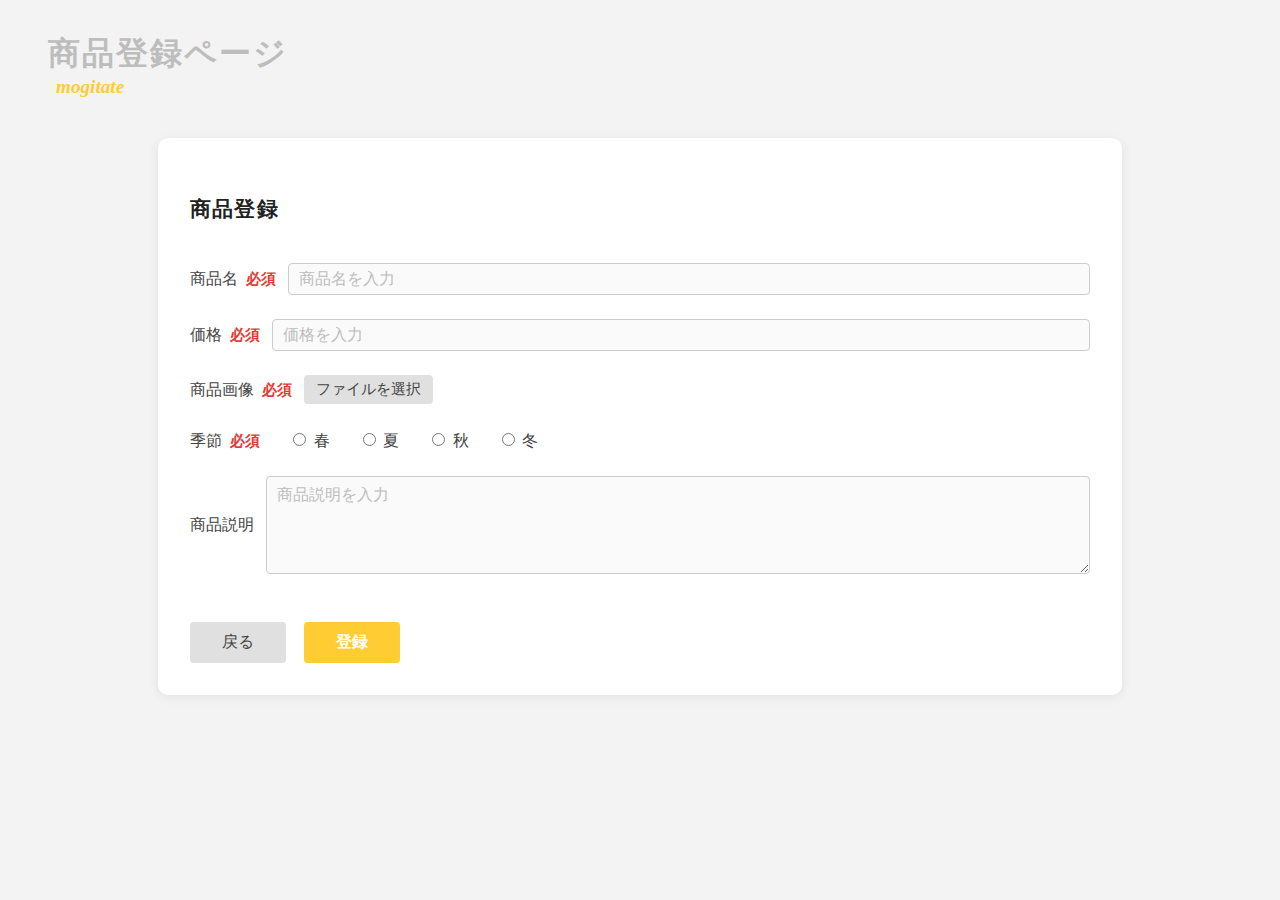
<file: product-register.html>
<!DOCTYPE html>
<html lang="ja">
  <head>
    <meta charset="UTF-8" />
    <meta name="viewport" content="width=device-width, initial-scale=1.0" />
    <title>商品登録ページ</title>
    <link rel="stylesheet" href="style.css" />
  </head>
  <body>
    <div class="f387-bg">
      <div class="f387-title-row">
        <span class="f387-title">商品登録ページ</span>
      </div>
      <div class="f387-logo-row">
        <span class="f387-logo">mogitate</span>
      </div>
      <div class="f387-main-card">
        <form class="f387-form-block f387-register-form">
          <h2 class="f387-register-title">商品登録</h2>
          <div class="f387-form-row">
            <label class="f387-form-label"
              >商品名 <span class="f387-required">必須</span></label
            >
            <input
              type="text"
              class="f387-form-input"
              placeholder="商品名を入力"
            />
          </div>
          <div class="f387-form-row">
            <label class="f387-form-label"
              >価格 <span class="f387-required">必須</span></label
            >
            <input
              type="text"
              class="f387-form-input"
              placeholder="価格を入力"
            />
          </div>
          <div class="f387-form-row">
            <label class="f387-form-label"
              >商品画像 <span class="f387-required">必須</span></label
            >
            <label class="f387-file-label">
              <input type="file" style="display: none" />
              ファイルを選択
            </label>
          </div>
          <div class="f387-form-row f387-radio-row">
            <label class="f387-form-label"
              >季節 <span class="f387-required">必須</span></label
            >
            <label><input type="radio" name="season" /> 春</label>
            <label><input type="radio" name="season" /> 夏</label>
            <label><input type="radio" name="season" /> 秋</label>
            <label><input type="radio" name="season" /> 冬</label>
          </div>
          <div class="f387-form-row">
            <label class="f387-form-label">商品説明</label>
            <textarea
              class="f387-form-textarea"
              placeholder="商品説明を入力"
            ></textarea>
          </div>
          <div class="f387-btn-row">
            <button type="button" class="f387-cancel-btn">戻る</button>
            <button type="submit" class="f387-save-btn">登録</button>
          </div>
        </form>
      </div>
    </div>
  </body>
</html>
</file>
<file: style.css>
/* 商品登録ページ用追加スタイル */
.f387-register-title {
  font-size: 1.3rem;
  font-weight: 700;
  color: #222;
  margin-bottom: 24px;
  letter-spacing: 1.2px;
  text-align: left;
}
.f387-required {
  color: #e53935;
  font-size: 0.95em;
  font-weight: 600;
  margin-left: 4px;
  vertical-align: middle;
}
.f387-register-form .f387-form-input::placeholder,
.f387-register-form .f387-form-textarea::placeholder {
  color: #bdbdbd;
  font-size: 0.98em;
}
.f387-register-form .f387-form-input,
.f387-register-form .f387-form-textarea {
  background: #fafafa;
}
.f387-register-form .f387-form-row {
  margin-bottom: 8px;
}
.f387-register-form .f387-btn-row {
  margin-top: 24px;
}
.f387-register-form .f387-save-btn {
  background: #ffcc33;
  color: #fff;
  font-weight: 700;
  border: none;
  border-radius: 4px;
  padding: 10px 32px;
  font-size: 1rem;
  cursor: pointer;
  transition: background 0.15s;
}
.f387-register-form .f387-save-btn:hover {
  background: #ffb347;
}
/* Frame 387 忠実再現用スタイル */
.f387-bg {
  min-height: 100vh;
  background: #f3f3f3;
  padding: 0;
}
.f387-title-row {
  padding: 32px 0 0 48px;
}
.f387-title {
  font-size: 2rem;
  color: #bdbdbd;
  font-family: "Noto Sans JP", "Hiragino Kaku Gothic Pro", sans-serif;
  font-weight: 600;
  letter-spacing: 2px;
}
.f387-logo-row {
  padding: 0 0 8px 56px;
}
.f387-logo {
  color: #ffcc33;
  font-size: 1.2rem;
  font-family: "Georgia", serif;
  font-style: italic;
  font-weight: 600;
}
.f387-main-card {
  background: #fff;
  border-radius: 10px;
  box-shadow: 0 2px 12px rgba(0, 0, 0, 0.07);
  max-width: 900px;
  margin: 32px auto 0 auto;
  padding: 40px 32px 32px 32px;
}
.f387-main-flex {
  display: flex;
  gap: 48px;
  align-items: flex-start;
}
.f387-image-block {
  display: flex;
  flex-direction: column;
  align-items: center;
  min-width: 320px;
  max-width: 340px;
}
.f387-breadcrumb {
  color: #2196f3;
  font-size: 0.95rem;
  text-decoration: underline;
  align-self: flex-start;
  margin-bottom: 8px;
}
.f387-product-image {
  width: 240px;
  height: 180px;
  object-fit: cover;
  border-radius: 8px;
  margin-bottom: 8px;
  box-shadow: 0 2px 8px rgba(0, 0, 0, 0.08);
}
.f387-file-label {
  background: #e0e0e0;
  color: #444;
  border-radius: 4px;
  padding: 4px 12px;
  font-size: 0.95rem;
  cursor: pointer;
  margin-bottom: 2px;
}
.f387-file-name {
  font-size: 0.9rem;
  color: #888;
  margin-bottom: 12px;
}
.f387-form-block {
  flex: 1;
  display: flex;
  flex-direction: column;
  gap: 16px;
}
.f387-form-row {
  display: flex;
  align-items: center;
  gap: 12px;
}
.f387-form-label {
  min-width: 64px;
  color: #444;
  font-size: 1rem;
  font-weight: 500;
}
.f387-form-input {
  flex: 1;
  padding: 6px 10px;
  border: 1px solid #ccc;
  border-radius: 4px;
  font-size: 1rem;
}
.f387-radio-row label {
  margin-right: 16px;
  font-size: 1rem;
  color: #444;
}
.f387-form-textarea {
  width: 100%;
  min-height: 80px;
  border: 1px solid #ccc;
  border-radius: 4px;
  font-size: 1rem;
  padding: 8px 10px;
  resize: vertical;
}
.f387-btn-row {
  display: flex;
  gap: 18px;
  margin-top: 12px;
}
.f387-cancel-btn {
  background: #e0e0e0;
  color: #444;
  border: none;
  border-radius: 4px;
  padding: 10px 32px;
  font-size: 1rem;
  font-weight: 500;
  cursor: pointer;
  transition: background 0.15s;
}
.f387-cancel-btn:hover {
  background: #d5d5d5;
}
.f387-save-btn {
  background: #ffcc33;
  color: #fff;
  border: none;
  border-radius: 4px;
  padding: 10px 32px;
  font-size: 1rem;
  font-weight: 600;
  cursor: pointer;
  transition: background 0.15s;
}
.f387-save-btn:hover {
  background: #ffb347;
}
.f387-delete-btn {
  background: none;
  border: none;
  color: #e53935;
  font-size: 1.4rem;
  cursor: pointer;
  margin-left: 8px;
  padding: 0 8px;
  border-radius: 4px;
  transition: background 0.15s;
}
.f387-delete-btn:hover {
  background: #ffeaea;
}
/* Frame 387 デザイン用スタイル */
.frame387-bg {
  min-height: 100vh;
  background: #f7f7fa;
  padding: 0;
}

.frame387-header {
  display: flex;
  align-items: center;
  height: 64px;
  background: #fff;
  box-shadow: 0 2px 8px rgba(0, 0, 0, 0.04);
  padding: 0 24px;
  position: sticky;
  top: 0;
  z-index: 10;
}
.frame387-back-btn {
  background: none;
  border: none;
  font-size: 1.6rem;
  color: #181826;
  cursor: pointer;
  margin-right: 16px;
  padding: 4px 12px;
  border-radius: 6px;
  transition: background 0.15s;
}
.frame387-back-btn:hover {
  background: #f0f0f0;
}
.frame387-header-title {
  font-size: 1.2rem;
  font-weight: 600;
  color: #181826;
  letter-spacing: 1.2px;
}

.frame387-main {
  max-width: 480px;
  margin: 40px auto 0 auto;
  background: #fff;
  border-radius: 18px;
  box-shadow: 0 4px 24px rgba(0, 0, 0, 0.08);
  padding: 32px 28px 36px 28px;
  display: flex;
  flex-direction: column;
  align-items: center;
}
.frame387-image-area {
  width: 100%;
  display: flex;
  justify-content: center;
  margin-bottom: 28px;
}
.frame387-product-image {
  width: 220px;
  height: 220px;
  object-fit: cover;
  border-radius: 16px;
  box-shadow: 0 2px 12px rgba(0, 0, 0, 0.08);
}
.frame387-info-area {
  width: 100%;
  display: flex;
  flex-direction: column;
  align-items: flex-start;
}
.frame387-title {
  font-size: 1.5rem;
  font-weight: 700;
  color: #181826;
  margin-bottom: 14px;
  letter-spacing: 1.2px;
}
.frame387-description {
  font-size: 1rem;
  color: #444;
  margin-bottom: 32px;
  line-height: 1.7;
}
.frame387-bottom-row {
  width: 100%;
  display: flex;
  align-items: center;
  justify-content: space-between;
  gap: 16px;
}
.frame387-price {
  font-size: 1.3rem;
  font-weight: 600;
  color: #ffb347;
}
.frame387-cart-btn {
  background: linear-gradient(90deg, #ffb347 0%, #ffcc33 100%);
  color: #fff;
  font-size: 1rem;
  font-weight: 700;
  border: none;
  border-radius: 8px;
  padding: 12px 32px;
  cursor: pointer;
  transition: background 0.2s;
  box-shadow: 0 2px 8px rgba(255, 204, 51, 0.12);
}
.frame387-cart-btn:hover {
  background: linear-gradient(90deg, #ffcc33 0%, #ffb347 100%);
}
/* Figma商品詳細画面（node-id=17-3286）用スタイル */
.product-detail-main {
  display: flex;
  max-width: 900px;
  margin: 56px auto;
  background: #fff;
  border-radius: 20px;
  box-shadow: 0 4px 24px rgba(0, 0, 0, 0.1);
  overflow: hidden;
  font-family: "Noto Sans JP", "Hiragino Kaku Gothic Pro", sans-serif;
}

.product-image-block {
  flex: 1 1 50%;
  background: #f7f7fa;
  display: flex;
  flex-direction: column;
  align-items: center;
  justify-content: center;
  position: relative;
  padding: 48px 24px;
}

.product-main-image {
  width: 320px;
  height: 320px;
  object-fit: cover;
  border-radius: 16px;
  box-shadow: 0 2px 12px rgba(0, 0, 0, 0.08);
}

.product-label {
  position: absolute;
  top: 32px;
  left: 32px;
  background: #ffb347;
  color: #fff;
  font-size: 1.1rem;
  font-weight: 700;
  border-radius: 8px;
  padding: 6px 18px;
  letter-spacing: 2px;
  box-shadow: 0 2px 8px rgba(255, 204, 51, 0.12);
}

.product-info-block {
  flex: 1 1 50%;
  padding: 56px 40px 56px 32px;
  display: flex;
  flex-direction: column;
  justify-content: center;
}

.product-detail-title {
  font-size: 2.2rem;
  font-weight: 700;
  color: #181826;
  margin-bottom: 18px;
  letter-spacing: 2px;
}

.product-detail-price {
  font-size: 1.7rem;
  font-weight: 600;
  color: #ffb347;
  margin-bottom: 28px;
}

.product-detail-description {
  font-size: 1.1rem;
  color: #444;
  margin-bottom: 36px;
  line-height: 1.7;
}

.product-detail-cart-btn {
  background: linear-gradient(90deg, #ffb347 0%, #ffcc33 100%);
  color: #fff;
  font-size: 1.15rem;
  font-weight: 700;
  border: none;
  border-radius: 10px;
  padding: 18px 0;
  cursor: pointer;
  transition: background 0.2s;
  box-shadow: 0 2px 8px rgba(255, 204, 51, 0.15);
  width: 100%;
  max-width: 320px;
  align-self: flex-start;
}
.product-detail-cart-btn:hover {
  background: linear-gradient(90deg, #ffcc33 0%, #ffb347 100%);
}
/* 商品詳細画面用スタイル */
.product-detail-container {
  display: flex;
  max-width: 800px;
  margin: 40px auto;
  background: #fff;
  border-radius: 16px;
  box-shadow: 0 4px 16px rgba(0, 0, 0, 0.08);
  overflow: hidden;
  font-family: "Noto Sans JP", sans-serif;
}

.product-image-section {
  flex: 1 1 50%;
  background: #f6f6f6;
  display: flex;
  align-items: center;
  justify-content: center;
  padding: 32px;
}

.product-image {
  max-width: 100%;
  max-height: 320px;
  border-radius: 12px;
  box-shadow: 0 2px 8px rgba(0, 0, 0, 0.06);
}

.product-info-section {
  flex: 1 1 50%;
  padding: 40px 32px;
  display: flex;
  flex-direction: column;
  justify-content: center;
}

.product-title {
  font-size: 2rem;
  font-weight: 700;
  margin-bottom: 16px;
  color: #222;
}

.product-description {
  font-size: 1.1rem;
  color: #555;
  margin-bottom: 24px;
}

.product-price {
  font-size: 1.5rem;
  font-weight: 600;
  color: #e67e22;
  margin-bottom: 32px;
}

.buy-button {
  background: linear-gradient(90deg, #ffb347 0%, #ffcc33 100%);
  color: #fff;
  font-size: 1.1rem;
  font-weight: 700;
  border: none;
  border-radius: 8px;
  padding: 16px 0;
  cursor: pointer;
  transition: background 0.2s;
  box-shadow: 0 2px 8px rgba(255, 204, 51, 0.15);
}
.buy-button:hover {
  background: linear-gradient(90deg, #ffcc33 0%, #ffb347 100%);
}
/* Figmaデザインに基づくスタイル例。実際のデザインに合わせて後ほど詳細を調整します */
body {
  margin: 0;
  font-family: "Hiragino Kaku Gothic Pro", "Noto Sans JP", "Helvetica", Arial,
    sans-serif;
  background: #fff;
  color: #181826;
}

.container {
  width: 100vw;
  height: 100vh;
  display: flex;
  align-items: center;
  justify-content: center;
  background: #fff;
}

.main-area {
  display: flex;
  flex-direction: row;
  background: #fff;
  border-radius: 16px;
  box-shadow: 0 4px 24px rgba(0, 0, 0, 0.06);
  padding: 40px 56px;
  gap: 48px;
}

.left-img {
  display: flex;
  align-items: center;
  justify-content: center;
}

.right-content {
  display: flex;
  flex-direction: column;
  justify-content: center;
  min-width: 480px;
}

.figma-logo-row {
  display: flex;
  align-items: center;
  gap: 24px;
  margin-bottom: 16px;
}

.figma-logo {
  width: 68px;
  height: 102px;
}

.figma-text {
  font-family: "Helvetica", Arial, sans-serif;
  font-size: 120px;
  font-weight: bold;
  letter-spacing: 4.8px;
  color: #000;
  line-height: 1;
}

.main-title {
  font-family: "Hiragino Kaku Gothic Pro", "Noto Sans JP", sans-serif;
  font-size: 44px;
  font-weight: 600;
  letter-spacing: 4.4px;
  color: #000;
  margin-bottom: 32px;
}

.banner {
  background: #181826;
  border-radius: 12px;
  width: 477px;
  height: 56px;
  display: flex;
  align-items: center;
  padding-left: 34px;
}

.banner-text {
  color: #fff;
  font-size: 27px;
  font-family: "Hiragino Kaku Gothic Pro", "Noto Sans JP", sans-serif;
  font-weight: 600;
  letter-spacing: 2.7px;
}
</file>
